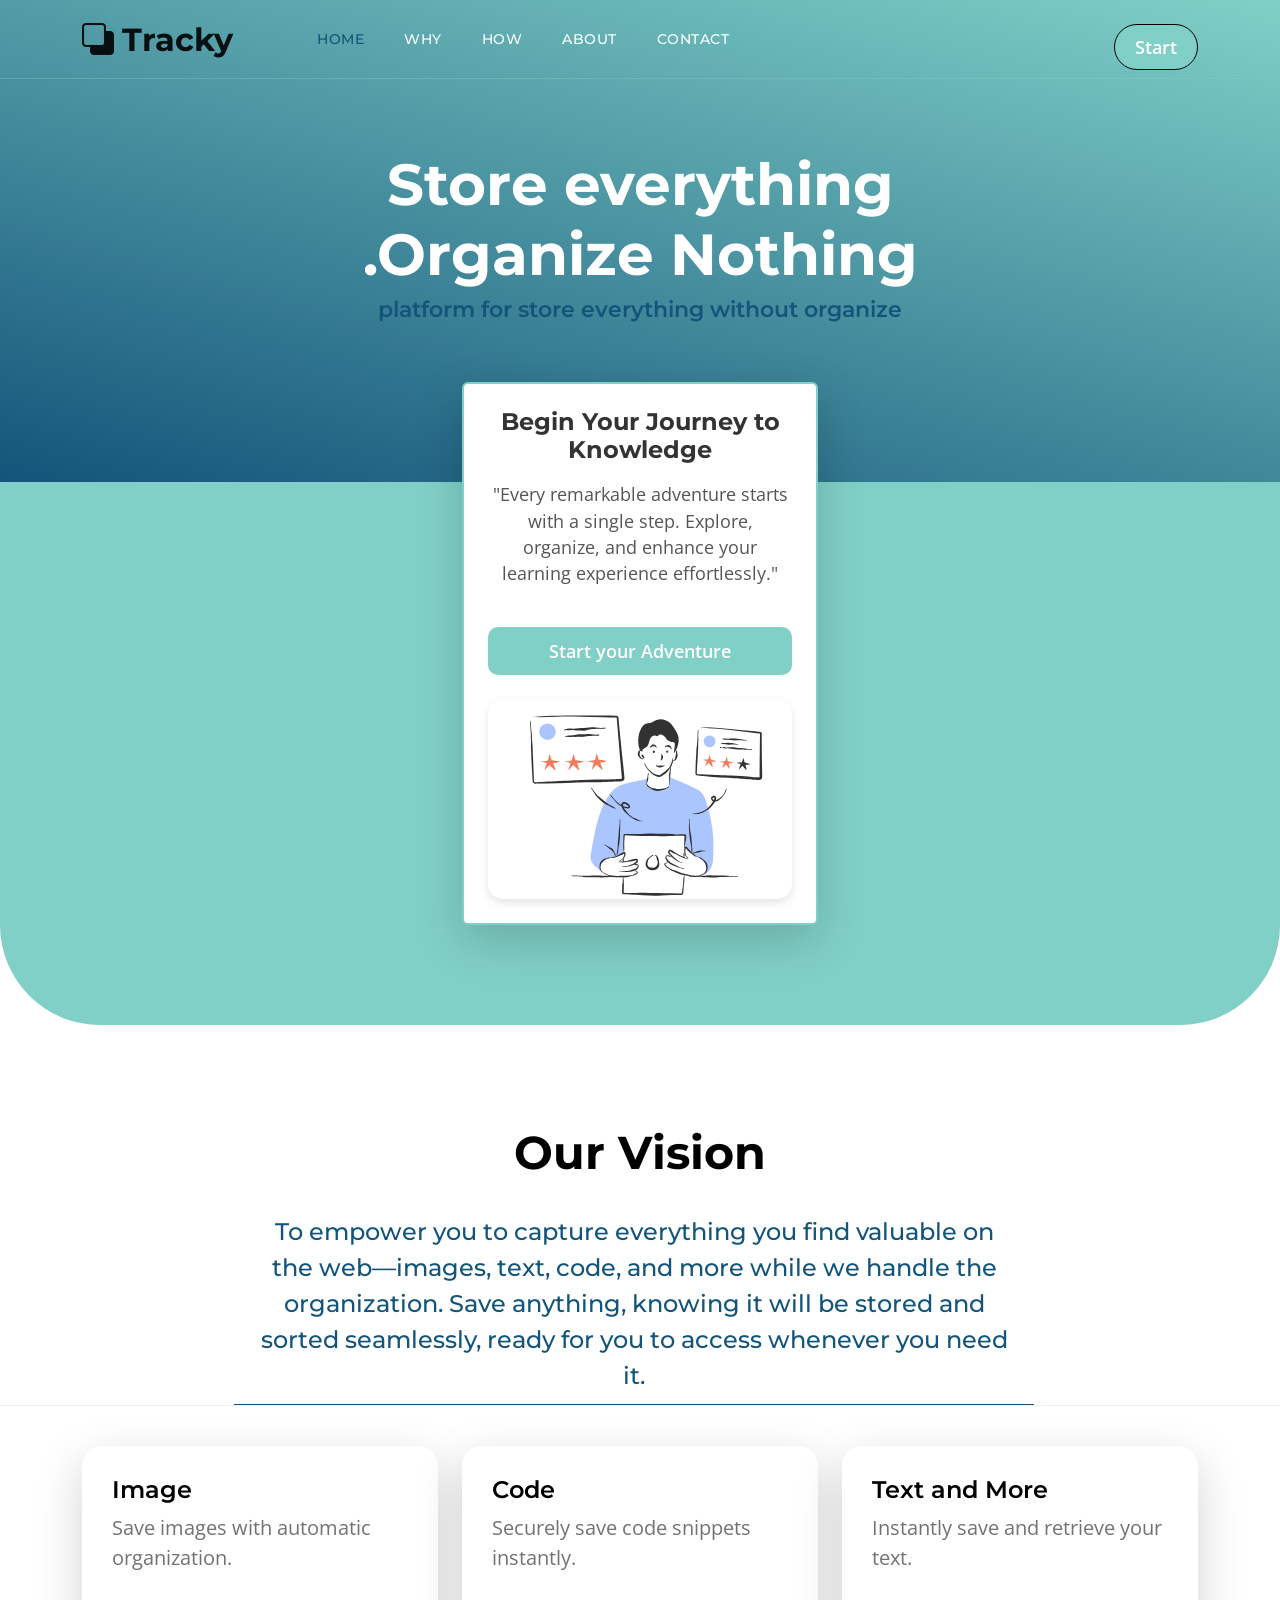
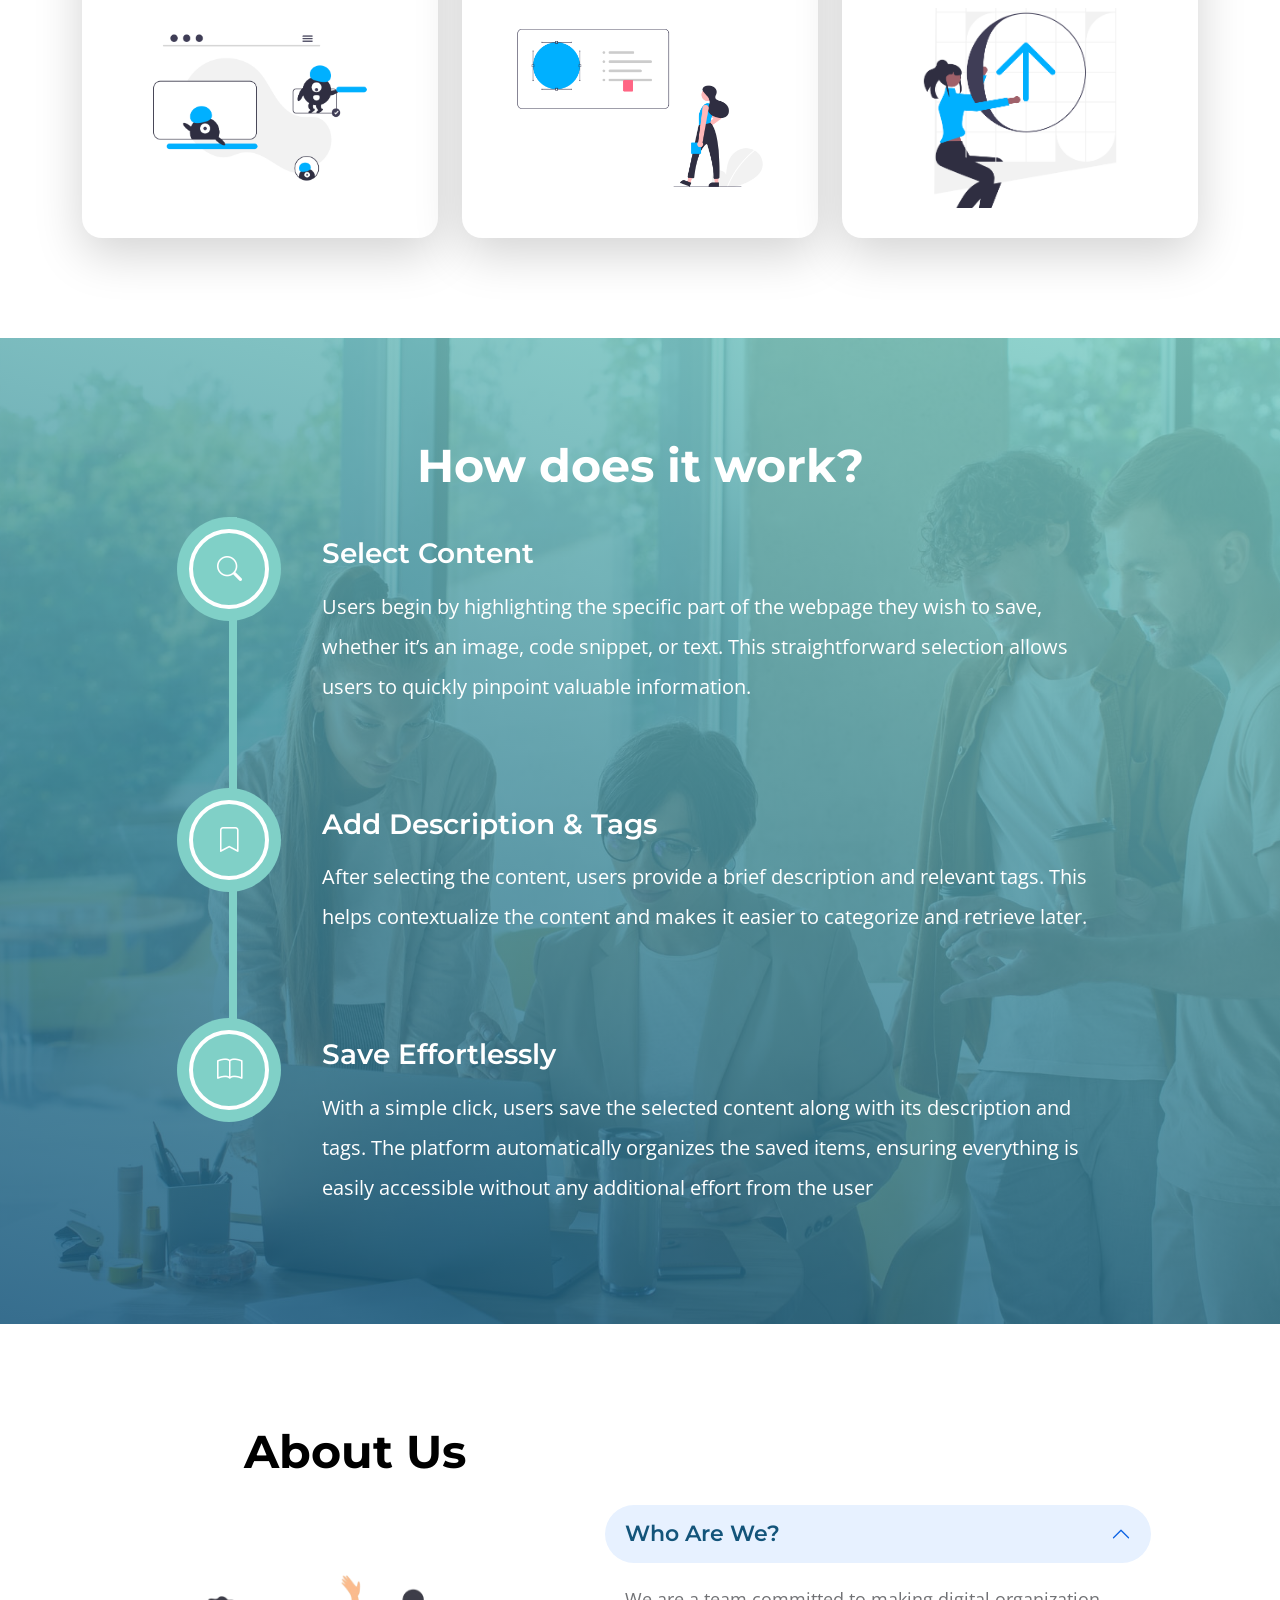
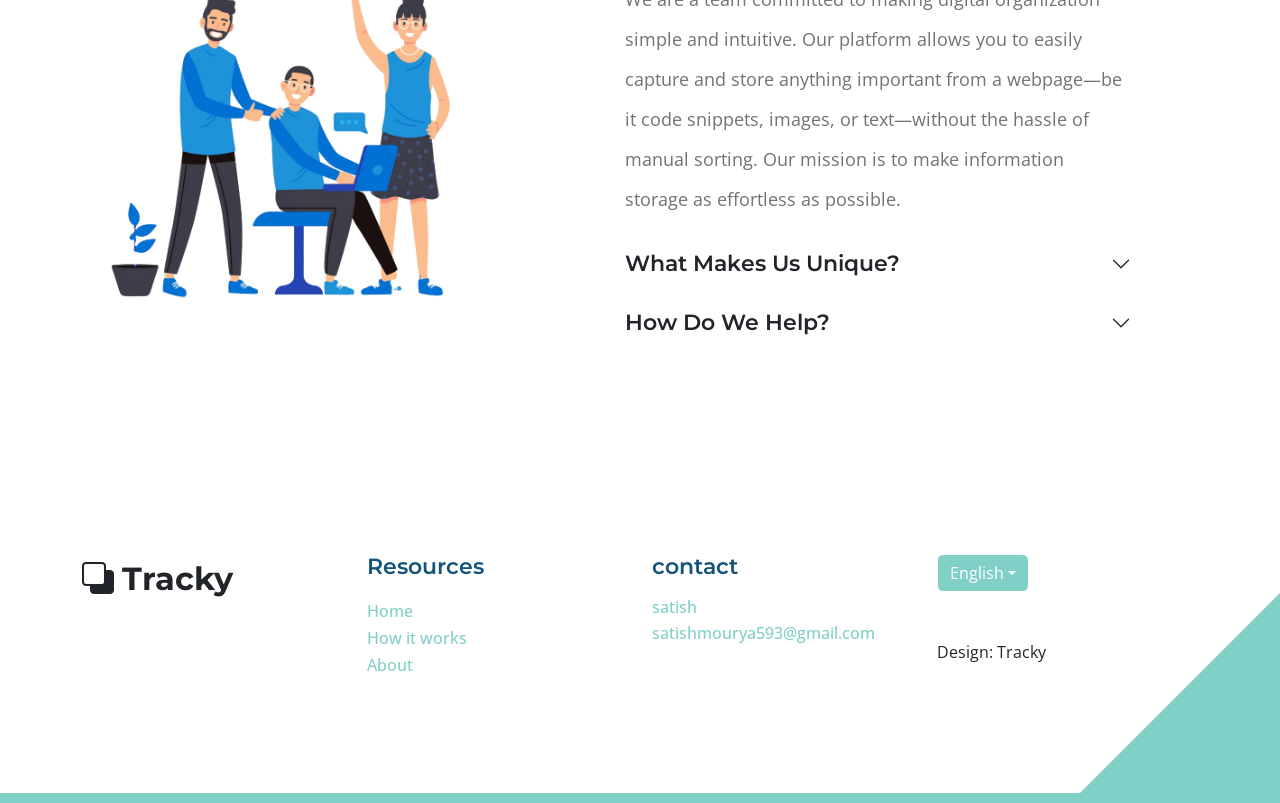
<file: index.html>
<!doctype html>
<html lang="en">
    <head>
        <meta charset="utf-8">
        <meta name="viewport" content="width=device-width, initial-scale=1">

        <meta name="description" content="">
        <meta name="author" content="">

        <title>hackathon</title>

        <!-- CSS FILES -->        
        <link rel="preconnect" href="https://fonts.googleapis.com">
        
        <link rel="preconnect" href="https://fonts.gstatic.com" crossorigin>

        <link href="https://fonts.googleapis.com/css2?family=Montserrat:wght@500;600;700&family=Open+Sans&display=swap" rel="stylesheet">
                        
        <link href="css/bootstrap.min.css" rel="stylesheet">

        <link href="css/bootstrap-icons.css" rel="stylesheet">

        <link href="css/templatemo-topic-listing.css" rel="stylesheet">      
 
 
    </head>
    
    <body id="top">

        <main>

            <nav class="navbar navbar-expand-lg">
                <div class="container">
                    <a class="navbar-brand" href="index.html">
                        <i class="bi-back"></i>
                        <span>Tracky</span>
                    </a>
            
                    <div class="d-lg-none ms-auto me-4">
                        <a href="#top" class="navbar-icon bi-person smoothscroll"></a>
                    </div>
            
                    <button class="navbar-toggler" type="button" data-bs-toggle="collapse" data-bs-target="#navbarNav" aria-controls="navbarNav" aria-expanded="false" aria-label="Toggle navigation">
                        <span class="navbar-toggler-icon"></span>
                    </button>
            
                    <div class="collapse navbar-collapse" id="navbarNav">
                        <ul class="navbar-nav ms-lg-5 me-lg-auto">
                            <li class="nav-item">
                                <a class="nav-link click-scroll" href="#section_1">Home</a>
                            </li>
                            <li class="nav-item">
                                <a class="nav-link click-scroll" href="#section_2">Why</a>
                            </li>
                            <li class="nav-item">
                                <a class="nav-link click-scroll" href="#section_3">How</a>
                            </li>
                            <li class="nav-item">
                                <a class="nav-link click-scroll" href="#section_4">About</a>
                            </li>
                            <li class="nav-item">
                                <a class="nav-link click-scroll" href="#footer">Contact</a>
                            </li>
                        </ul>
            
                        <!-- Start Button -->
                        <a href="https://snippets-safe.vercel.app/" class="btn custom-btn mt-2 mt-lg-3" style="border: 1px solid black; ">Start</a>
                    </div>
                </div>
            </nav>
            
            

            <section class="hero-section d-flex justify-content-center align-items-center" id="section_1">
                <div class="container">
                    <div class="row">

                        <div class="col-lg-8 col-12 mx-auto">
                            <h1 class="text-white text-center">Store everything .<b>O</b>rganize Nothing</h1>

                            <h6 class="text-center">platform for store everything without organize</h6>

                           
                        </div>

                    </div>
                </div>
            </section>


            <section class="featured-section">
                <div class="container">
                    <div class="row justify-content-center">
                        <div class="col-lg-4 col-12 mb-4 mb-lg-0">
                            <div class="custom-block bg-white shadow-lg text-center p-4 rounded" style="border: 2px solid #80d0c7; transition: transform 0.3s;">
                                <h5 class="mb-3" style="font-weight: 700; color: #333;">Begin Your Journey to Knowledge</h5>
                                <p class="mb-4" style="color: #555; font-size: 1.1rem;">"Every remarkable adventure starts with a single step. Explore, organize, and enhance your learning experience effortlessly."</p>
                                
                                <a href="https://snippets-safe.vercel.app/" class="btn custom-btn mt-2 mt-lg-3" style="border-radius: 10px;">Start your Adventure</a>
                                
                                <img src="images/start.svg" class="custom-block-image img-fluid mt-4" alt="Start your journey image" style="border-radius: 15px; box-shadow: 0 4px 8px rgba(0, 0, 0, 0.1);">
                            </div>
                        </div>

                         

                    </div>
                </div>
            </section>
            


            <section class="explore-section section-padding" id="section_2">
                <div class="container">
                    <div class="row">
                        <div class="col-12 text-center">
                            <h2 class="mb-4">Our Vision</h2>
                        </div>
                    </div>
                </div>
            
                <div class="container-fluid">
                    <div class="row">
                        <ul class="nav nav-tabs" id="myTab" role="tablist">
                            <li class="nav-item" role="presentation">
                                <button class="nav-link active" id="design-tab" data-bs-toggle="tab" data-bs-target="#design-tab-pane" type="button" role="tab" aria-controls="design-tab-pane" aria-selected="true" style="font-size: 1.5rem; padding: 10px 20px; width: 100%; max-width: 800px; margin: 0 auto;">
                                    To empower you to capture everything you find valuable on the web—images, text, code, and more while we handle the organization. Save anything, knowing it will be stored and sorted seamlessly, ready for you to access whenever you need it.
                                </button>
                            </li>
                        </ul>
                    </div>
                </div>
            
                <div class="container">
                    <div class="row">
                        <div class="col-12">
                            <div class="tab-content" id="myTabContent">
                                <div class="tab-pane fade show active" id="design-tab-pane" role="tabpanel" aria-labelledby="design-tab" tabindex="0">
                                    <div class="row">
                                        <div class="col-lg-4 col-md-6 col-12 mb-4 mb-lg-0">
                                            <div class="custom-block bg-white shadow-lg">
                                                <a href="topics-detail.html">
                                                    <div class="d-flex">
                                                        <div>
                                                            <h5 class="mb-2">Image</h5>
                                                            <p class="mb-0">Save images with automatic organization.</p>
                                                        </div>
                                                    </div>
                                                    <img src="images/topics/undraw_Remote_design_team_re_urdx.png" class="custom-block-image img-fluid" alt="">
                                                </a>
                                            </div>
                                        </div>
            
                                        <div class="col-lg-4 col-md-6 col-12 mb-4 mb-lg-0">
                                            <div class="custom-block bg-white shadow-lg">
                                                <a href="topics-detail.html">
                                                    <div class="d-flex">
                                                        <div>
                                                            <h5 class="mb-2">Code</h5>
                                                            <p class="mb-0">Securely save code snippets instantly.</p>
                                                        </div>
                                                    </div>
                                                    <img src="images/topics/undraw_Redesign_feedback_re_jvm0.png" class="custom-block-image img-fluid" alt="">
                                                </a>
                                            </div>
                                        </div>
            
                                        <div class="col-lg-4 col-md-6 col-12">
                                            <div class="custom-block bg-white shadow-lg">
                                                <a href="topics-detail.html">
                                                    <div class="d-flex">
                                                        <div>
                                                            <h5 class="mb-2">Text and More</h5>
                                                            <p class="mb-0">Instantly save and retrieve your text.</p>
                                                        </div>
                                                    </div>
                                                    <img src="images/topics/colleagues-working-cozy-office-medium-shot.png" class="custom-block-image img-fluid" alt="">
                                                </a>
                                            </div>
                                        </div>
                                    </div>
                                </div>
                            </div>
                        </div>
                    </div>
                </div>
            </section>


            <section class="timeline-section section-padding" id="section_3">
                <div class="section-overlay"></div>

                <div class="container">
                    <div class="row">

                        <div class="col-12 text-center">
                            <h2 class="text-white mb-4">How does it work?</h1>
                        </div>

                        <div class="col-lg-10 col-12 mx-auto">
                            <div class="timeline-container">
                                <ul class="vertical-scrollable-timeline" id="vertical-scrollable-timeline">
                                    <div class="list-progress">
                                        <div class="inner"></div>
                                    </div>

                                    <li>
                                        <h4 class="text-white mb-3">Select Content</h4>

                                        <p class="text-white">Users begin by highlighting the specific part of the webpage they wish to save, whether it’s an image, code snippet, or text. This straightforward selection allows users to quickly pinpoint valuable information.</p>

                                        <div class="icon-holder">
                                          <i class="bi-search"></i>
                                        </div>
                                    </li>
                                    
                                    <li>
                                        <h4 class="text-white mb-3"> Add Description &amp; Tags</h4>

                                        <p class="text-white">After selecting the content, users provide a brief description and relevant tags. This helps contextualize the content and makes it easier to categorize and retrieve later.
                                        </p>

                                        <div class="icon-holder">
                                          <i class="bi-bookmark"></i>
                                        </div>
                                    </li>

                                    <li>
                                        <h4 class="text-white mb-3">Save Effortlessly</h4>

                                        <p class="text-white">With a simple click, users save the selected content along with its description and tags. The platform automatically organizes the saved items, ensuring everything is easily accessible without any additional effort from the user</p>

                                        <div class="icon-holder">
                                          <i class="bi-book"></i>
                                        </div>
                                    </li>
                                </ul>
                            </div>
                    
                </div>
            </section>


            <section class="faq-section section-padding" id="section_4">
                <div class="container">
                    <div class="row">
            
                        <div class="col-lg-6 col-12">
                            <h2 class="mb-4" style="text-align: center;  ">About Us</h2>
                        </div>
            
                        <div class="clearfix"></div>
            
                        <div class="col-lg-5 col-12">
                            <img src="images/about.png" class="img-fluid" alt="About Us">
                        </div>
            
                        <div class="col-lg-6 col-12 m-auto">
                            <div class="accordion" id="accordionExample">
                                <div class="accordion-item">
                                    <h2 class="accordion-header" id="headingOne">
                                        <button class="accordion-button" type="button" data-bs-toggle="collapse" data-bs-target="#collapseOne" aria-expanded="true" aria-controls="collapseOne">
                                            Who Are We?
                                        </button>
                                    </h2>
            
                                    <div id="collapseOne" class="accordion-collapse collapse show" aria-labelledby="headingOne" data-bs-parent="#accordionExample">
                                        <div class="accordion-body">
                                            We are a team committed to making digital organization simple and intuitive. Our platform allows you to easily capture and store anything important from a webpage—be it code snippets, images, or text—without the hassle of manual sorting. Our mission is to make information storage as effortless as possible.
                                        </div>
                                    </div>
                                </div>
            
                                <div class="accordion-item">
                                    <h2 class="accordion-header" id="headingTwo">
                                        <button class="accordion-button collapsed" type="button" data-bs-toggle="collapse" data-bs-target="#collapseTwo" aria-expanded="false" aria-controls="collapseTwo">
                                            What Makes Us Unique?
                                        </button>
                                    </h2>
            
                                    <div id="collapseTwo" class="accordion-collapse collapse" aria-labelledby="headingTwo" data-bs-parent="#accordionExample">
                                        <div class="accordion-body">
                                            Our platform is designed to take the work out of organizing digital content. You simply select the part of the webpage you want to save, add a quick description and tags, and let us do the rest. We use intelligent sorting so you can quickly access what you've saved—no more clutter, just efficient storage.
                                        </div>
                                    </div>
                                </div>
            
                                <div class="accordion-item">
                                    <h2 class="accordion-header" id="headingThree">
                                        <button class="accordion-button collapsed" type="button" data-bs-toggle="collapse" data-bs-target="#collapseThree" aria-expanded="false" aria-controls="collapseThree">
                                            How Do We Help?
                                        </button>
                                    </h2>
            
                                    <div id="collapseThree" class="accordion-collapse collapse" aria-labelledby="headingThree" data-bs-parent="#accordionExample">
                                        <div class="accordion-body">
                                            By offering a seamless, three-step process to capture, tag, and store content, we help you keep all your essential web discoveries in one organized space. Our goal is to let you focus on gathering valuable information, while we handle the organization behind the scenes.
                                        </div>
                                    </div>
                                </div>
                            </div>
                        </div>
            
                    </div>
                </div>
            </section>
            
      
        </main>

<footer class="site-footer section-padding" id="footer">
            <div class="container">
                <div class="row">

                    <div class="col-lg-3 col-12 mb-4 pb-2">
                        <a class="navbar-brand mb-2" href="index.html">
                            <i class="bi-back"></i>
                            <span>Tracky</span>
                        </a>
                    </div>

                    <div class="col-lg-3 col-md-4 col-6">
                        <h6 class="site-footer-title mb-3">Resources</h6>

                        <ul class="site-footer-links">
                            <li class="site-footer-link-item">
                                <a href="#section_1" class="site-footer-link">Home</a>
                            </li>

                            <li class="site-footer-link-item">
                                <a href="#section_3" class="site-footer-link">How it works</a>
                            </li>
                            <li class="site-footer-link-item">
                                <a href="#section_4" class="site-footer-link">About</a>
                            </li>
                           
                        </ul>
                    </div>

                    <div class="col-lg-3 col-md-4 col-6 mb-4 mb-lg-0">
                        <h6 class="site-footer-title mb-3">contact</h6>

                        <p class="text-white d-flex mb-1">
                            <a href="#" class="site-footer-link">
                                satish
                            </a>
                        </p>

                        <p class="text-white d-flex">
                            <a href="mailto:info@company.com" class="site-footer-link">
                                satishmourya593@gmail.com
                            </a>
                        </p>
                    </div>

                    <div class="col-lg-3 col-md-4 col-12 mt-4 mt-lg-0 ms-auto">
                        <div class="dropdown">
                            <button class="btn btn-secondary dropdown-toggle" type="button" data-bs-toggle="dropdown" aria-expanded="false">
                            English</button>

                             
                        </div>

                        
                        <br><br>Design: <a rel="nofollow" target="_blank">Tracky</a></p>
                        
                    </div>

                </div>
            </div>
        </footer>


        <!-- JAVASCRIPT FILES -->
        <script src="js/jquery.min.js"></script>
        <script src="js/bootstrap.bundle.min.js"></script>
        <script src="js/jquery.sticky.js"></script>
        <script src="js/click-scroll.js"></script>
        <script src="js/custom.js"></script>

    </body>
</html>
</file>
<file: css/templatemo-topic-listing.css>
/*

TemplateMo 590 topic listing

https://templatemo.com/tm-590-topic-listing

*/

/*---------------------------------------
  CUSTOM PROPERTIES ( VARIABLES )             
-----------------------------------------*/
:root {
  --white-color:                  #ffffff;
  --primary-color:                #13547a;
  --secondary-color:              #80d0c7;
  --section-bg-color:             #f0f8ff;
  --custom-btn-bg-color:          #80d0c7;
  --custom-btn-bg-hover-color:    #13547a;
  --dark-color:                   #000000;
  --p-color:                      #717275;
  --border-color:                 #7fffd4;
  --link-hover-color:             #13547a;

  --body-font-family:             'Open Sans', sans-serif;
  --title-font-family:            'Montserrat', sans-serif;

  --h1-font-size:                 58px;
  --h2-font-size:                 46px;
  --h3-font-size:                 32px;
  --h4-font-size:                 28px;
  --h5-font-size:                 24px;
  --h6-font-size:                 22px;
  --p-font-size:                  20px;
  --menu-font-size:               14px;
  --btn-font-size:                18px;
  --copyright-font-size:          16px;

  --border-radius-large:          100px;
  --border-radius-medium:         20px;
  --border-radius-small:          10px;

  --font-weight-normal:           400;
  --font-weight-medium:           500;
  --font-weight-semibold:         600;
  --font-weight-bold:             700;
}

body {
  background-color: var(--white-color);
  font-family: var(--body-font-family); 
}


/*---------------------------------------
  TYPOGRAPHY               
-----------------------------------------*/

h2,
h3,
h4,
h5,
h6 {
  color: var(--dark-color);
}

h1,
h2,
h3,
h4,
h5,
h6 {
  font-family: var(--title-font-family); 
  font-weight: var(--font-weight-semibold);
}

h1 {
  font-size: var(--h1-font-size);
  font-weight: var(--font-weight-bold);
}

h2 {
  font-size: var(--h2-font-size);
  font-weight: var(--font-weight-bold);
}

h3 {
  font-size: var(--h3-font-size);
}

h4 {
  font-size: var(--h4-font-size);
}

h5 {
  font-size: var(--h5-font-size);
}

h6 {
  color: var(--primary-color);
  font-size: var(--h6-font-size);
}

p {
  color: var(--p-color);
  font-size: var(--p-font-size);
  font-weight: var(--font-weight-normal);
}

ul li {
  color: var(--p-color);
  font-size: var(--p-font-size);
  font-weight: var(--font-weight-normal);
}

a, 
button {
  touch-action: manipulation;
  transition: all 0.3s;
}

a {
  display: inline-block;
  color: var(--primary-color);
  text-decoration: none;
}

a:hover {
  color: var(--link-hover-color);
}

b,
strong {
  font-weight: var(--font-weight-bold);
}


/*---------------------------------------
  SECTION               
-----------------------------------------*/
.section-padding {
  padding-top: 100px;
  padding-bottom: 100px;
}

.section-bg {
  background-color: var(--section-bg-color);
}

.section-overlay {
  background-image: linear-gradient(15deg, #13547a 0%, #80d0c7 100%);
  position: absolute;
  top: 0;
  left: 0;
  pointer-events: none;
  width: 100%;
  height: 100%;
  opacity: 0.85;
}

.section-overlay + .container {
  position: relative;
}

.tab-content {
  background-color: var(--white-color);
  border-radius: var(--border-radius-medium);
}

.nav-tabs {
  border-bottom: 1px solid #ecf3f2;
  margin-bottom: 40px;
  justify-content: center;
}

.nav-tabs .nav-link {
  border-radius: 0;
  border-top: 0;
  border-right: 0;
  border-left: 0;
  color: var(--p-color);
  font-family: var(--title-font-family);
  font-size: var(--btn-font-size);
  font-weight: var(--font-weight-medium);
  padding: 15px 25px;
  transition: all 0.3s;
}

.nav-tabs .nav-link:first-child {
  margin-right: 20px;
}

.nav-tabs .nav-item.show .nav-link, 
.nav-tabs .nav-link.active,
.nav-tabs .nav-link:focus, 
.nav-tabs .nav-link:hover {
  border-bottom-color: var(--primary-color);
  color: var(--primary-color);
}


/*---------------------------------------
  CUSTOM ICON COLOR               
-----------------------------------------*/
.custom-icon {
  color: var(--secondary-color);
}


/*---------------------------------------
  CUSTOM BUTTON               
-----------------------------------------*/
.custom-btn {
  background: var(--custom-btn-bg-color);
  border: 2px solid transparent;
  border-radius: var(--border-radius-large);
  color: var(--white-color);
  font-size: var(--btn-font-size);
  font-weight: var(--font-weight-semibold);
  line-height: normal;
  transition: all 0.3s;
  padding: 10px 20px;
}

.custom-btn:hover {
  background: var(--custom-btn-bg-hover-color);
  color: var(--white-color);
}

.custom-border-btn {
  background: transparent;
  border: 2px solid var(--custom-btn-bg-color);
  color: var(--custom-btn-bg-color);
}

.custom-border-btn:hover {
  background: var(--custom-btn-bg-color);
  border-color: transparent;
  color: var(--white-color);
}

.custom-btn-bg-white {
  border-color: var(--white-color);
  color: var(--white-color);
}


/*---------------------------------------
  SITE HEADER              
-----------------------------------------*/
.site-header {
  background-image: linear-gradient(15deg, #13547a 0%, #80d0c7 100%);
  padding-top: 150px;
  padding-bottom: 80px;
}

.site-header .container {
  height: 100%;
}

.breadcrumb-item+.breadcrumb-item::before,
.breadcrumb-item a:hover,
.breadcrumb-item.active {
  color: var(--white-color);
}

.site-header .custom-icon {
  color: var(--white-color);
  font-size: var(--h4-font-size);
}

.site-header .custom-icon:hover {
  color: var(--secondary-color);
}


/*---------------------------------------
  NAVIGATION              
-----------------------------------------*/
.sticky-wrapper {
  position: absolute;
  top: 0;
  right: 0;
  left: 0;
}

.sticky-wrapper.is-sticky .navbar {
  background-color: var(--secondary-color);
}

.navbar {
  background: transparent;
  border-bottom: 1px solid rgba(128, 208, 199, 0.35);
  z-index: 9;
}

.navbar-brand,
.navbar-brand:hover {
  font-size: var(--h3-font-size);
  font-weight: var(--font-weight-bold);
  display: block;
}

.navbar-brand span {
  font-family: var(--title-font-family);
}

.navbar-expand-lg .navbar-nav .nav-link {
  border-radius: var(--border-radius-large);
  margin: 10px;
  padding: 10px;
}

.navbar-nav .nav-link {
  display: inline-block;
  color: var(--white-color);
  font-family: var(--title-font-family); 
  font-size: var(--menu-font-size);
  font-weight: var(--font-weight-medium);
  text-transform: uppercase;
  letter-spacing: 0.5px;
  position: relative;
  padding-top: 15px;
  padding-bottom: 15px;
}

.navbar-nav .nav-link.active, 
.navbar-nav .nav-link:hover {
  color: var(--primary-color);
}

.navbar .dropdown-menu {
  background: var(--white-color);
  box-shadow: 0 1rem 3rem rgba(0,0,0,.175);
  border: 0;
  display: inherit;
  opacity: 0;
  min-width: 9rem;
  margin-top: 20px;
  padding: 13px 0 10px 0;
  transition: all 0.3s;
  pointer-events: none;
}

.navbar .dropdown-menu::before {
  content: "";
  width: 0;
  height: 0;
  border-left: 20px solid transparent;
  border-right: 20px solid transparent;
  border-bottom: 15px solid var(--white-color);
  position: absolute;
  top: -10px;
  left: 10px;
}

.navbar .dropdown-item {
  display: inline-block;
  color: var(--p-bg-color);
  font-family: var(--title-font-family); 
  font-size: var(--menu-font-size);
  font-weight: var(--font-weight-medium);
  text-transform: uppercase;
  letter-spacing: 0.5px;
  position: relative;
}

.navbar .dropdown-item.active, 
.navbar .dropdown-item:active,
.navbar .dropdown-item:focus, 
.navbar .dropdown-item:hover {
  background: transparent;
  color: var(--primary-color);
}

.navbar .dropdown-toggle::after {
  content: "\f282";
  display: inline-block;
  font-family: bootstrap-icons !important;
  font-size: var(--copyright-font-size);
  font-style: normal;
  font-weight: normal !important;
  font-variant: normal;
  text-transform: none;
  line-height: 1;
  vertical-align: -.125em;
  -webkit-font-smoothing: antialiased;
  -moz-osx-font-smoothing: grayscale;
  position: relative;
  left: 2px;
  border: 0;
}

@media screen and (min-width: 992px) {
  .navbar .dropdown:hover .dropdown-menu {
    opacity: 1;
    margin-top: 0;
    pointer-events: auto;
  }
}

.navbar-icon {
  background: var(--white-color);
  border-radius: var(--border-radius-large);
  display: inline-block;
  font-size: var(--h5-font-size);
  width: 40px;
  height: 40px;
  line-height: 40px;
  text-align: center;
  transition: all 0.3s ease;
}

.navbar-icon:hover {
  background: var(--primary-color);
  color: var(--white-color);
}

.navbar-toggler {
  border: 0;
  padding: 0;
  cursor: pointer;
  margin: 0;
  width: 30px;
  height: 35px;
  outline: none;
}

.navbar-toggler:focus {
  outline: none;
  box-shadow: none;
}

.navbar-toggler[aria-expanded="true"] .navbar-toggler-icon {
  background: transparent;
}

.navbar-toggler[aria-expanded="true"] .navbar-toggler-icon:before,
.navbar-toggler[aria-expanded="true"] .navbar-toggler-icon:after {
  transition: top 300ms 50ms ease, -webkit-transform 300ms 350ms ease;
  transition: top 300ms 50ms ease, transform 300ms 350ms ease;
  transition: top 300ms 50ms ease, transform 300ms 350ms ease, -webkit-transform 300ms 350ms ease;
  top: 0;
}

.navbar-toggler[aria-expanded="true"] .navbar-toggler-icon:before {
  transform: rotate(45deg);
}

.navbar-toggler[aria-expanded="true"] .navbar-toggler-icon:after {
  transform: rotate(-45deg);
}

.navbar-toggler .navbar-toggler-icon {
  background: var(--white-color);
  transition: background 10ms 300ms ease;
  display: block;
  width: 30px;
  height: 2px;
  position: relative;
}

.navbar-toggler .navbar-toggler-icon:before,
.navbar-toggler .navbar-toggler-icon:after {
  transition: top 300ms 350ms ease, -webkit-transform 300ms 50ms ease;
  transition: top 300ms 350ms ease, transform 300ms 50ms ease;
  transition: top 300ms 350ms ease, transform 300ms 50ms ease, -webkit-transform 300ms 50ms ease;
  position: absolute;
  right: 0;
  left: 0;
  background: var(--white-color);
  width: 30px;
  height: 2px;
  content: '';
}

.navbar-toggler .navbar-toggler-icon::before {
  top: -8px;
}

.navbar-toggler .navbar-toggler-icon::after {
  top: 8px;
}


/*---------------------------------------
  HERO        
-----------------------------------------*/
.hero-section {
  background-image: linear-gradient(15deg, #13547a 0%, #80d0c7 100%);
  position: relative;
  overflow: hidden;
  padding-top: 150px;
  padding-bottom: 150px;
}

.hero-section .input-group {
  background-color: var(--white-color);
  border-radius: var(--border-radius-large);
  padding: 10px 15px;
}

.hero-section .input-group-text {
  background-color: transparent;
  border: 0;
}

.hero-section input[type="search"] {
  border: 0;
  box-shadow: none;
  margin-bottom: 0;
  padding-left: 0;
}

.hero-section button[type="submit"] {
  background-color: var(--primary-color);
  border: 0;
  border-radius: var(--border-radius-large) !important;
  color: var(--white-color);
  max-width: 150px;
}


/*---------------------------------------
  TOPICS              
-----------------------------------------*/
.featured-section {
  background-color: var(--secondary-color);
  border-radius: 0 0 100px 100px;
  padding-bottom: 100px;
}

.featured-section .row {
  position: relative;
  bottom: 100px;
  margin-bottom: -100px;
}

.custom-block {
  border-radius: var(--border-radius-medium);
  position: relative;
  overflow: hidden;
  padding: 30px;
  transition: all 0.3s ease;
  height: 100%;
}

.custom-block:hover {
  background-color: var(--secondary-color);
  transform: translateY(-3px);
}

.custom-block > a {
  width: 100%;
}

.custom-block-image {
  display: block;
  width: 100%;
  height: 200px;
  object-fit: cover;
  margin-top: 35px;
}

.custom-block .rounded-pill {
  border-radius: 5px !important;
  display: flex;
  justify-content: center;
  text-align: center;
  width: 30px;
  height: 30px;
  line-height: 20px;
}

.custom-block-overlay {
  height: 100%;
  min-height: 350px;
  padding: 0;
}

.custom-block-overlay > a {
  height: 100%;
}

.custom-block-overlay .custom-block-image {
  border-radius: var(--border-radius-medium);
  display: block;
  height: 100%;
  margin-top: 0;
}

.custom-block-overlay-text {
  position: absolute;
  z-index: 2;
  top: 0;
  right: 0;
  left: 0;
  padding: 30px;
}

.social-share {
  position: absolute;
  bottom: 0;
  right: 0;
  left: 0;
  z-index: 2;
  padding: 20px 35px;
}

.social-share .bi-bookmark {
  color: var(--white-color);
  font-size: var(--h5-font-size);
}

.social-share .bi-bookmark:hover {
  color: var(--secondary-color);
}

.bg-design {
  background-color: #00B0FF;
}

.bg-graphic {
  background-color: #00BFA6;
}

.bg-advertising {
  background-color: #F50057;
}

.bg-finance {
  background-color: #536DFE;
}

.bg-music {
  background-color: #F9A826;
}

.bg-education {
  background-color: #00BFA6;
}


/*---------------------------------------
  TOPICS               
-----------------------------------------*/
.topics-detail-block {
  border-radius: var(--border-radius-medium);
  position: relative;
  overflow: hidden;
}

.topics-detail-block-image {
  display: block;
  border-radius: var(--border-radius-medium);
}

blockquote {
  background-color: var(--section-bg-color);
  border-radius: var(--border-radius-small);
  font-family: var(--title-font-family);
  font-size: var(--h4-font-size);
  font-weight: var(--font-weight-bold);
  display: inline-block;
  text-align: center;
  margin: 30px;
  padding: 40px;
}

.topics-listing-page .site-header {
  padding-bottom: 65px;
}

.custom-block-topics-listing-info {
  margin: 30px 20px 20px 30px;
}

.custom-block-topics-listing {
  height: inherit;
}

.custom-block-topics-listing .custom-block-image {
  width: 200px;
}


/*---------------------------------------
  PAGINATION              
-----------------------------------------*/
.pagination {
  margin-top: 40px;
}

.page-link {
  border: 0;
  border-radius: var(--border-radius-small);
  color: var(--p-color);
  font-family: var(--title-font-family);
  margin: 0 5px;
  padding: 10px 20px;
}

.page-link:hover,
.page-item:first-child .page-link:hover,
.page-item:last-child .page-link:hover {
  background-color: var(--secondary-color);
  color: var(--white-color);
}

.page-item:first-child .page-link {
  margin-right: 10px;
}

.page-item:first-child .page-link,
.page-item:last-child .page-link {
  background-color: var(--section-bg-color);
  border-radius: var(--border-radius-small);
}

.active>.page-link, .page-link.active {
  background-color: var(--secondary-color);
  border-color: var(--secondary-color);
}


/*---------------------------------------
  TIMELINE              
-----------------------------------------*/
.timeline-section {
  background-image: url('../images/colleagues-working-cozy-office-medium-shot.jpg');
  background-repeat: no-repeat;
  background-position: center;
  background-size: cover;
  position: relative;
}

.timeline-container .vertical-scrollable-timeline {
  list-style-type: none;
  position: relative;
  padding-left: 0;
}

.timeline-container .vertical-scrollable-timeline .list-progress {
  width: 8px;
  height: 87%;
  background-color: var(--primary-color);
  position: absolute;
  left: 52px;
  top: 0;
  overflow: hidden;
}

.timeline-container .vertical-scrollable-timeline .list-progress .inner {
  position: absolute;
  right: 0;
  bottom: 0;
  height: 100%;
  background-color: var(--secondary-color);
  width: 100%;
}

.timeline-container .vertical-scrollable-timeline li {
  position: relative;
  padding: 20px 0px 65px 145px;
}

.timeline-container .vertical-scrollable-timeline li:last-child {
  padding-bottom: 0;
}

.timeline-container .vertical-scrollable-timeline li p {
  line-height: 40px;
}

.timeline-container .vertical-scrollable-timeline li p:last-child {
  margin-bottom: 0;
}

.timeline-container .vertical-scrollable-timeline li .icon-holder {
  position: absolute;
  left: 0;
  top: 0;
  width: 104px;
  height: 104px;
  display: flex;
  justify-content: center;
  align-items: center;
  background-color: var(--secondary-color);
  border-radius: 50%;
  z-index: 1;
  transition: 0.4s all;
}

.timeline-container .vertical-scrollable-timeline li .icon-holder::before {
  content: "";
  width: 80px;
  height: 80px;
  border: 4px solid #fff;
  position: absolute;
  background-color: var(--secondary-color);
  border-radius: 50%;
  z-index: -1;
  transition: 0.4s all;
}

.timeline-container .vertical-scrollable-timeline li .icon-holder i {
  font-size: 25px;
  color: var(--white-color);
}

.timeline-container .vertical-scrollable-timeline li::before {
  content: "";
  position: absolute;
  height: 100%;
  width: 8px;
  background-color: transparent;
  left: 52px;
  z-index: 0;
}

.timeline-container .vertical-scrollable-timeline li.active .icon-holder {
  background-color: var(--primary-color);
}

.timeline-container .vertical-scrollable-timeline li.active .icon-holder::before {
  background-color: var(--primary-color);
}


/*---------------------------------------
  FAQs              
-----------------------------------------*/
.faq-section .accordion-item {
  border: 0;
}

.faq-section .accordion-button {
  font-size: var(--h6-font-size);
  font-weight: var(--font-weight-semibold);
}

.faq-section .accordion-item:first-of-type .accordion-button {
  border-radius: var(--border-radius-large);
}

.faq-section .accordion-button:not(.collapsed) {
  border-radius: var(--border-radius-large);
  box-shadow: none;
  color: var(--primary-color);
}

.faq-section .accordion-body {
  color: var(--p-color);
  font-size: var(--btn-font-size);
  line-height: 40px;
}

/*---------------------------------------
  NEWSLETTER               
-----------------------------------------*/
.newsletter-image {
  border-radius: var(--border-radius-medium);
}


/*---------------------------------------
  CONTACT               
-----------------------------------------*/
.google-map {
  border-radius: var(--border-radius-medium);
}

.contact-form .form-floating>textarea {
  border-radius: var(--border-radius-medium);
  height: 150px;
}


/*---------------------------------------
  SUBSCRIBE FORM               
-----------------------------------------*/
.subscribe-form-wrap {
  padding: 50px;
}

.subscribe-form {
  width: 95%;
}


/*---------------------------------------
  CUSTOM FORM               
-----------------------------------------*/
.custom-form .form-control {
  border-radius: var(--border-radius-large);
  color: var(--p-color);
  margin-bottom: 24px;
  padding-top: 13px;
  padding-bottom: 13px;
  padding-left: 20px;
  outline: none;
}

.form-floating>label {
  padding-left: 20px;
}

.custom-form button[type="submit"] {
  background: var(--custom-btn-bg-color);
  border: none;
  border-radius: var(--border-radius-large);
  color: var(--white-color);
  font-family: var(--title-font-family);
  font-size: var(--p-font-size);
  font-weight: var(--font-weight-semibold);
  transition: all 0.3s;
  margin-bottom: 0;
}

.custom-form button[type="submit"]:hover,
.custom-form button[type="submit"]:focus {
  background: var(--custom-btn-bg-hover-color);
  border-color: transparent;
}


/*---------------------------------------
  SITE FOOTER              
-----------------------------------------*/
.site-footer {
  border-bottom: 10px solid var(--secondary-color);
  position: relative;
}

.site-footer::after {
  content: "";
  position: absolute;
  bottom: 0;
  right: 0;
  width: 0;
  height: 0;
  border-style: solid;
  border-width: 0 0 200px 200px;
  border-color: transparent transparent var(--secondary-color) transparent;
  pointer-events: none;
}

.site-footer-title {
  color: var(--primary-color); 
}

.site-footer .dropdown-menu {
  padding: 0;
}

.site-footer .dropdown-item {
  color: var(--p-color);
  font-size: var(--menu-font-size);
  font-weight: var(--font-weight-medium);
  padding: 4px 18px;
}

.site-footer .dropdown-item:hover {
  background-color: transparent;
  color: var(--primary-color);
}

.site-footer .dropdown-menu li:first-child .dropdown-item {
  padding-top: 10px;
}

.site-footer .dropdown-menu li:last-child .dropdown-item {
  padding-bottom: 12px;
}

.site-footer .dropdown-toggle {
  background-color: var(--secondary-color);
  border-color: var(--white-color);
}

.site-footer .dropdown-toggle:hover {
  background-color: var(--primary-color);
  border-color: transparent;
}

.site-footer-links {
  padding-left: 0;
}

.site-footer-link-item {
  display: block;
  list-style: none;
  line-height: normal;
}

.site-footer-link {
  color: var(--secondary-color);
  font-size: var(--copyright-font-size);
  font-weight: var(--font-weight-medium);
  line-height: normal;
}

.copyright-text {
  font-size: var(--copyright-font-size);
}


/*---------------------------------------
  SOCIAL ICON               
-----------------------------------------*/
.social-icon {
  margin: 0;
  padding: 0;
}

.social-icon-item {
  list-style: none;
  display: inline-block;
  vertical-align: top;
}

.social-icon-link {
  background: var(--secondary-color);
  border-radius: var(--border-radius-large);
  color: var(--white-color);
  font-size: var(--copyright-font-size);
  display: block;
  margin-right: 10px;
  text-align: center;
  width: 35px;
  height: 35px;
  line-height: 36px;
  transition: background 0.2s, color 0.2s;
}

.social-icon-link:hover {
  background: var(--primary-color);
  color: var(--white-color);
}


/*---------------------------------------
  RESPONSIVE STYLES               
-----------------------------------------*/
@media screen and (max-width: 991px) {
  h1 {
    font-size: 48px;
  }

  h2 {
    font-size: 36px;
  }

  h3 {
    font-size: 32px;
  }

  h4 {
    font-size: 28px;
  }

  h5 {
    font-size: 20px;
  }

  h6 {
    font-size: 18px;
  }

  .section-padding {
    padding-top: 50px;
    padding-bottom: 50px;
  }
  
  .navbar {
    background-color: var(--secondary-color);
  }

  .navbar-nav .dropdown-menu {
    position: relative;
    left: 10px;
    opacity: 1;
    pointer-events: auto;
    max-width: 155px;
    margin-top: 10px;
    margin-bottom: 15px;
  }

  .navbar-expand-lg .navbar-nav {
    padding-bottom: 20px;
  }

  .navbar-expand-lg .navbar-nav .nav-link {
    padding: 0;
  }

  .nav-tabs .nav-link:first-child {
    margin-right: 5px;
  }

  .nav-tabs .nav-link {
    font-size: var(--copyright-font-size);
    padding: 10px;
  }

  .featured-section {
    border-radius: 0 0 80px 80px;
    padding-bottom: 50px;
  }

  .custom-block-topics-listing .custom-block-image {
    width: auto;
  }

  .custom-block-topics-listing > .d-flex,
  .custom-block-topics-listing-info,
  .custom-block-topics-listing a {
    flex-direction: column;
  }

  .timeline-container .vertical-scrollable-timeline .list-progress {
    height: 75%;
  }

  .timeline-container .vertical-scrollable-timeline li {
    padding-left: 135px;
  }

  .subscribe-form-wrap {
    padding-top: 30px;
    padding-bottom: 0;
  }
}

@media screen and (max-width: 480px) {
  h1 {
    font-size: 36px;
  }

  h2 {
    font-size: 28px;
  }

  h3 {
    font-size: 26px;
  }

  h4 {
    font-size: 22px;
  }

  h5 {
    font-size: 20px;
  }
}
</file>
